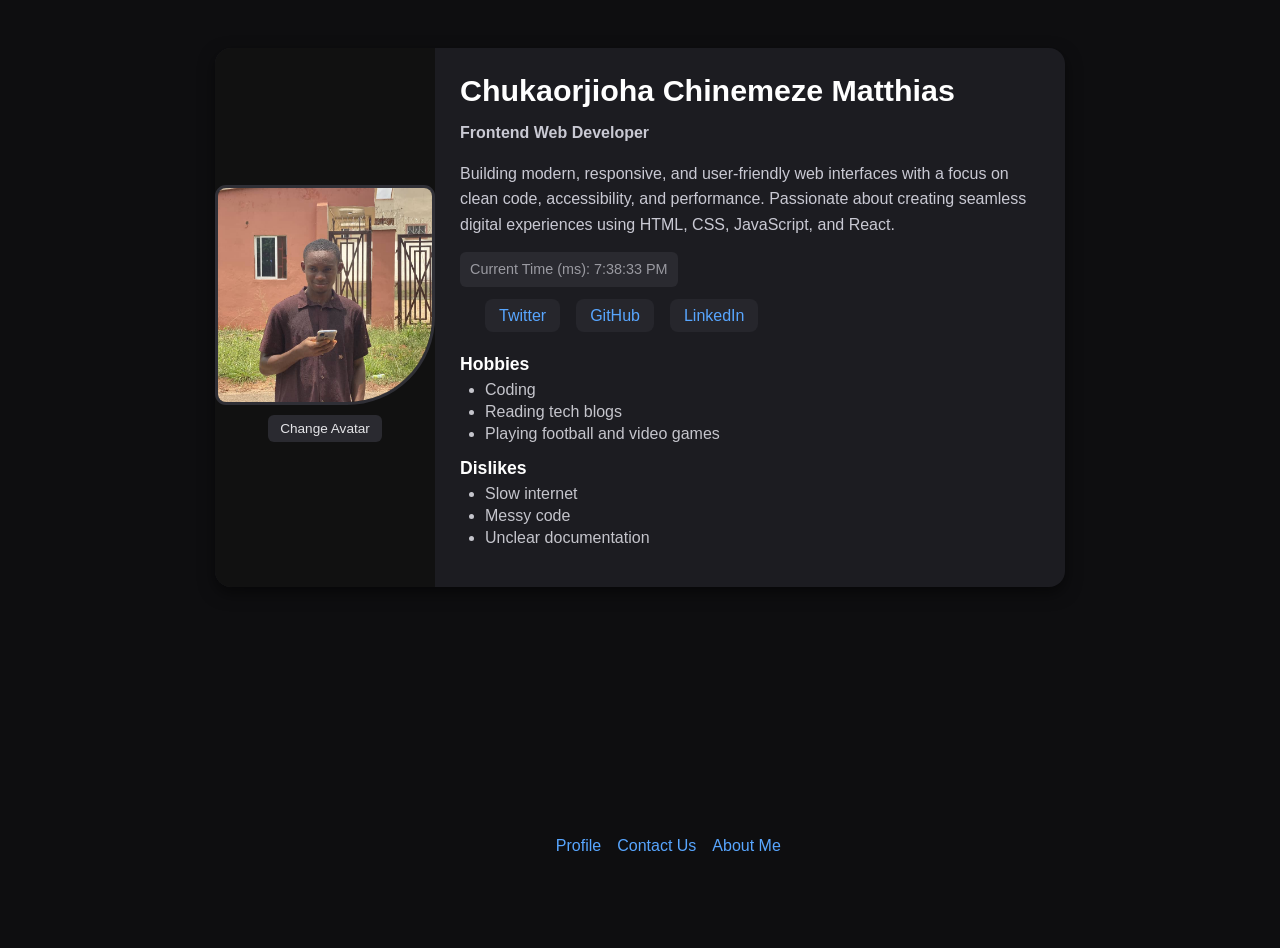
<file: index.html>
<!DOCTYPE html>
<html lang="en">
<head>
    <meta charset="UTF-8">
    <meta name="viewport" content="width=device-width, initial-scale=1.0">
    <title>Profile Card</title>
    <link rel="stylesheet" href="style.css">
</head>
<body>
    <main>
        <article data-testid="test-profile-card" class="profile-card">
            <figure class="avatar">
                <img
                    src="image/myImage.jpg"
                    alt="User avatar"
                    data-testid="test-user-avatar"
                    id="user-avatar"
                />
                <figcaption>
                    <label for="avatar-upload" class="upload-label">Change Avatar</label>
                    <input
                        type="file"
                        id="avatar-upload"
                        accept="image/*"
                        aria-label="Upload new avatar"
                        hidden
                    />
                </figcaption>
            </figure>

            <section class="info">
                <header>
                <h2 data-testid="test-user-name">Chukaorjioha Chinemeze Matthias</h2>
                </header>

                <p data-testid="test-user-bio">
                <b>Frontend Web Developer</b>
                </p>
                <p data-testid="test-user-bio-2">
                Building modern, responsive, and user-friendly web interfaces with a focus on clean code, accessibility, and performance. 
                Passionate about creating seamless digital experiences using HTML, CSS, JavaScript, and React.
                </p>

                <p class="time">
                Current Time (ms): 
                <span data-testid="test-user-time" id="user-time"></span>
                </p>

                <nav aria-label="Social media links">
                    <ul data-testid="test-user-social-links" class="social-links">
                        <li>
                            <a
                                href="https://twitter.com"
                                target="_blank"
                                rel="noopener noreferrer"
                                data-testid="test-user-social-twitter"
                            >Twitter</a>
                        </li>
                        <li>
                            <a
                                href="https://github.com"
                                target="_blank"
                                rel="noopener noreferrer"
                                data-testid="test-user-social-github"
                            >GitHub</a>
                        </li>
                        <li>
                            <a
                                href="https://linkedin.com"
                                target="_blank"
                                rel="noopener noreferrer"
                                data-testid="test-user-social-linkedin"
                            >LinkedIn</a>
                        </li>
                    </ul>
                </nav>

                <section>
                    <h3>Hobbies</h3>
                    <ul data-testid="test-user-hobbies">
                        <li>Coding</li>
                        <li>Reading tech blogs</li>
                        <li>Playing football and video games</li>
                    </ul>
                </section>

                <section>
                    <h3>Dislikes</h3>
                    <ul data-testid="test-user-dislikes">
                        <li>Slow internet</li>
                        <li>Messy code</li>
                        <li>Unclear documentation</li>
                    </ul>
                </section>
            </section>
        </article>
    
        <nav aria-label="Main navigation" class="main-nav">
            <ul>
                <li><a href="index.html" class="active">Profile</a></li>
                <li><a href="contact.html">Contact Us</a></li>
                <li><a href="about.html">About Me</a></li>
            </ul>
        </nav>
    </main>
  <script src="script.js"></script>
</body>
</html>
</file>
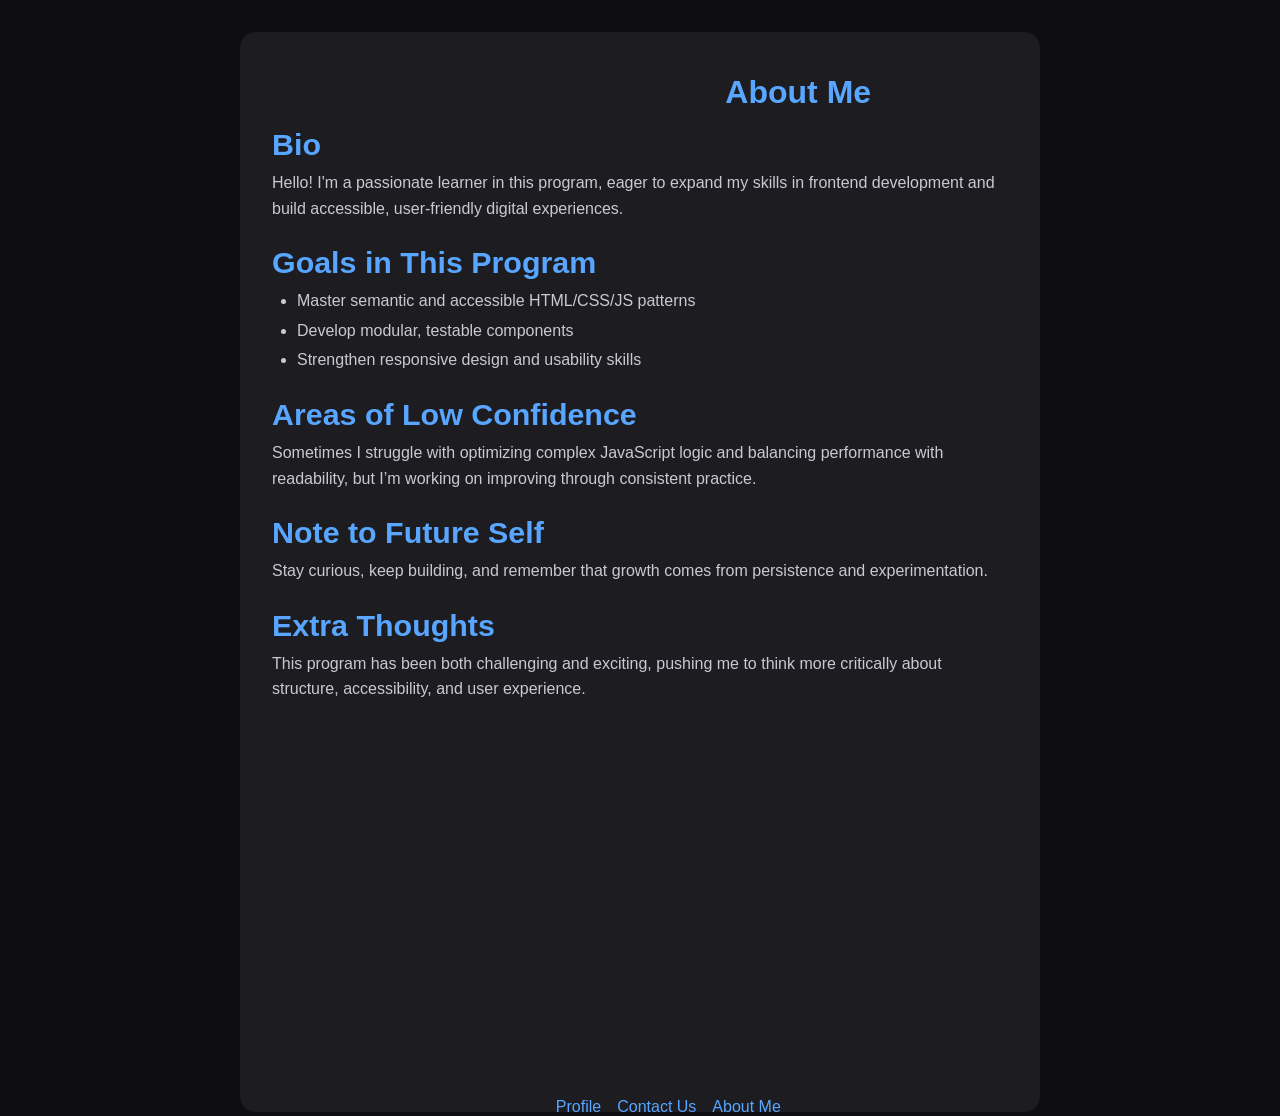
<file: about.html>
<!DOCTYPE html>
<html lang="en">
<head>
  <meta charset="UTF-8">
  <meta name="viewport" content="width=device-width, initial-scale=1.0">
  <title>About</title>
  <link rel="stylesheet" href="style.css">
</head>
<body>
  <main data-testid="test-about-page">
    <h1>About Me</h1>

    <section data-testid="test-about-bio">
      <h2>Bio</h2>
      <p>Hello! I'm a passionate learner in this program, eager to expand my skills in frontend development and build accessible, user-friendly digital experiences.</p>
    </section>

    <section data-testid="test-about-goals">
      <h2>Goals in This Program</h2>
      <ul>
        <li>Master semantic and accessible HTML/CSS/JS patterns</li>
        <li>Develop modular, testable components</li>
        <li>Strengthen responsive design and usability skills</li>
      </ul>
    </section>

    <section data-testid="test-about-confidence">
      <h2>Areas of Low Confidence</h2>
      <p>Sometimes I struggle with optimizing complex JavaScript logic and balancing performance with readability, but I’m working on improving through consistent practice.</p>
    </section>

    <section data-testid="test-about-future-note">
      <h2>Note to Future Self</h2>
      <p>Stay curious, keep building, and remember that growth comes from persistence and experimentation.</p>
    </section>

    <section data-testid="test-about-extra">
      <h2>Extra Thoughts</h2>
      <p>This program has been both challenging and exciting, pushing me to think more critically about structure, accessibility, and user experience.</p>
    </section>
  </main>

  <nav aria-label="Main navigation" class="main-nav about-page">
    <ul>
      <li><a href="index.html" class="active">Profile</a></li>
      <li><a href="contact.html">Contact Us</a></li>
      <li><a href="about.html">About Me</a></li>
    </ul>
  </nav>
</body>
</html>
</file>
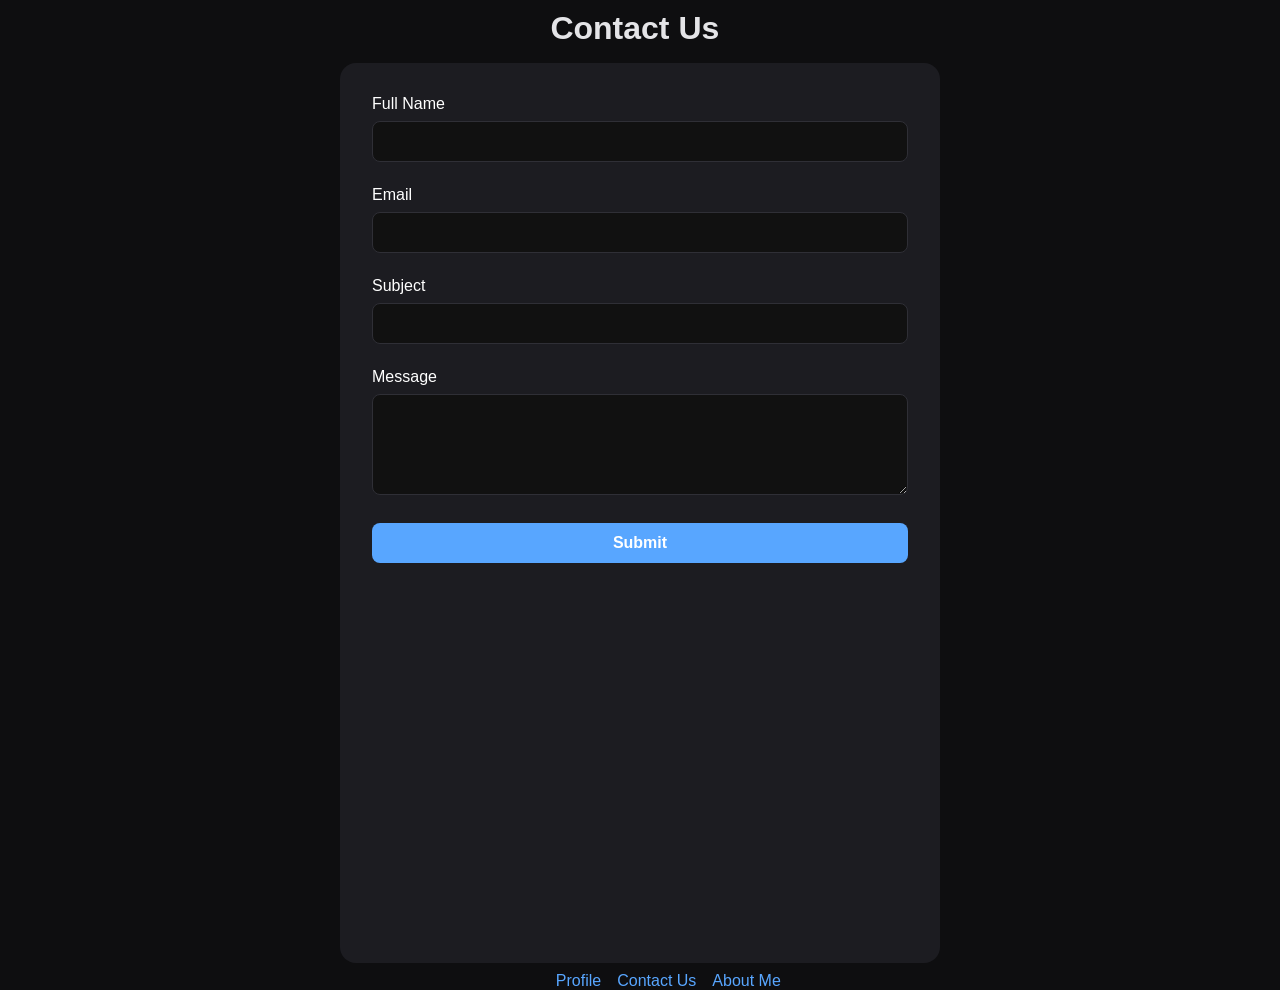
<file: contact.html>
<!DOCTYPE html>
<html lang="en">
<head>
    <meta charset="UTF-8">
    <meta name="viewport" content="width=device-width, initial-scale=1.0">
    <title>Contact Us</title>
    <link rel="stylesheet" href="style.css">
</head>
<body>
    <main>
        <h1>Contact Us</h1>
        <form id="contactForm" novalidate aria-label="Contact Form">
            <div>
                <label for="name">Full Name</label>
                <input id="name" data-testid="test-contact-name" type="text" aria-describedby="error-name" required />
                <p id="error-name" class="error" data-testid="test-contact-error-name"></p>
            </div>

            <div>
                <label for="email">Email</label>
                <input id="email" data-testid="test-contact-email" type="email" aria-describedby="error-email" required />
                <p id="error-email" class="error" data-testid="test-contact-error-email"></p>
            </div>

            <div>
                <label for="subject">Subject</label>
                <input id="subject" data-testid="test-contact-subject" type="text" aria-describedby="error-subject" required />
                <p id="error-subject" class="error" data-testid="test-contact-error-subject"></p>
            </div>

            <div>
                <label for="message">Message</label>
                <textarea id="message" data-testid="test-contact-message" rows="5" aria-describedby="error-message" required></textarea>
                <p id="error-message" class="error" data-testid="test-contact-error-message"></p>
            </div>

            <button data-testid="test-contact-submit">Submit</button>
            <p class="success" id="successMsg" data-testid="test-contact-success" hidden>
                Thank you! Your message has been sent successfully.
            </p>
        </form>

        <nav aria-label="Main navigation" class="main-nav contact-page">
            <ul>
                <li><a href="index.html" class="active">Profile</a></li>
                <li><a href="contact.html">Contact Us</a></li>
                <li><a href="about.html">About Me</a></li>
            </ul>
        </nav>
    </main>

    <script src="script.js"></script>
</body>
</html>
</file>
<file: style.css>
* {
    box-sizing: border-box;
    margin: 0;
    padding: 0;
}
body {
    font-family: "Inter", "Segoe UI", Tahoma, Geneva, Verdana, sans-serif;
    background-color: #0e0e10;
    color: #e4e4e7;
    height: 100vh;
}
/* PROFILE CARD */
.profile-card {
    background: #1c1c21;
    border-radius: 16px;
    box-shadow: 0 6px 16px rgba(0, 0, 0, 0.5);
    display: flex;
    margin: 3rem auto;
    flex-direction: row;
    max-width: 850px;
    width: 90%;
    overflow: hidden;
    transition: transform 0.25s ease, box-shadow 0.25s ease;
}
.profile-card:hover {
    box-shadow: 0 10px 25px rgba(0, 0, 0, 0.7);
}
/* AVATAR */
.avatar {
    flex-shrink: 0;
    background: #111;
    display: flex;
    flex-direction: column;
    align-items: center;
    justify-content: center;
}
.avatar img {
    width: 220px;
    height: 220px;
    object-fit: cover;
    border-radius: 5% 5% 40% 5%;
    border: 3px solid #2f2f36;
}
.upload-label {
    display: inline-block;
    margin-top: 10px;
    background: #2a2a30;
    color: #e4e4e7;
    padding: 6px 12px;
    border-radius: 6px;
    font-size: 0.85rem;
    cursor: pointer;
    transition: background 0.2s ease;
}
.upload-label:hover {
    background: #3a3a42;
}
/* INFO SECTION */
.info {
    padding: 25px;
    flex: 1;
}
h2 {
    font-size: 1.9rem;
    font-weight: 600;
    color: #fff;
    margin-bottom: 12px;
}
p {
    line-height: 1.6;
    margin-bottom: 15px;
    color: #c9c9d3;
}
.time {
    font-size: 0.9rem;
    color: #9a9aa1;
    background: #2a2a30;
    padding: 6px 10px;
    display: inline-block;
    border-radius: 6px;
    margin-bottom: 20px;
}
/* SOCIAL LINKS */
.social-links {
    list-style: none;
    display: flex;
    flex-wrap: wrap;
    gap: 1rem;
    margin-bottom: 25px;
}
.social-links a {
    color: #58a6ff;
    text-decoration: none;
    font-weight: 500;
    background: #26262c;
    padding: 8px 14px;
    border-radius: 8px;
    transition: background 0.2s ease, transform 0.2s ease;
}
.social-links a:hover {
    background: #3a3a42;
    transform: translateY(-2px);
}
/* LIST SECTIONS */
section h3 {
    font-size: 1.1rem;
    color: #ffffff;
    margin-bottom: 6px;
}
section ul {
    list-style: disc;
    padding-left: 25px;
    margin-bottom: 15px;
    color: #c5c5cc;
}
section ul li {
    margin-bottom: 4px;
}
.main-nav {
    position: absolute; 
    bottom: 5%;
    right: 39%;
}
.main-nav.contact-page {
    position: absolute; 
    bottom: -10%;
    right: 39%;
}
.main-nav.about-page {
    position: absolute; 
    bottom: -24%;
    right: 39%;
}
.main-nav ul {
    list-style: none;
    display: flex;
    gap: 1rem;
    flex-wrap: wrap;
    justify-content: center;
}
.main-nav a {
    text-decoration: none;
    color: #58a6ff;
    font-weight: 500;
}
.main-nav a:hover {
    border-bottom: 2px solid yellow;
}

/* FOR CONTACT PAGE */
h1 {
    margin-left: 43%;
    margin-top: 10px;
}
form {
    background: #1c1c21;
    padding: 2rem;
    border-radius: 16px;
    max-width: 600px;
    height: 100vh;
    width: 90%;
    margin: 1rem auto;
}
label {
    display: block;
    margin-bottom: 0.5rem;
    font-weight: 500;
    color: #fff;
}
input, textarea {
    width: 100%;
    padding: 0.75rem;
    margin-bottom: 1rem;
    border: 1px solid #2f2f36;
    border-radius: 8px;
    background: #111;
    color: #e4e4e7;
}
input:focus, textarea:focus {
    outline: 2px solid #58a6ff;
}
button {
    width: 100%;
    padding: 0.7rem;
    background: #58a6ff;
    color: #fff;
    border: none;
    border-radius: 8px;
    font-size: 1rem;
    font-weight: 600;
    cursor: pointer;
    transition: background 0.25s ease;
}
button:hover {
    background: #3a3a42;
}
.error {
    color: #ff4d4d;
    font-size: 0.85rem;
    margin-bottom: 0.5rem;
}
.success {
    color: #58ffb3;
    text-align: center;
    margin-top: 1rem;
}

/* ABOUT PAGE */
main[data-testid="test-about-page"] {
    background: #1c1c21;
    border-radius: 16px;
    padding: 2rem;
    margin: 2rem auto;
    height: 120vh;
    max-width: 800px;
    width: 90%;
}
main[data-testid="test-about-page"] h1 {
    text-align: center;
    color: #58a6ff;
    margin-bottom: 1rem;
}
main[data-testid="test-about-page"] h2 {
    color: #58a6ff;
    margin-bottom: 0.5rem;
}
main[data-testid="test-about-page"] p,
main[data-testid="test-about-page"] li {
    color: #c9c9d3;
    line-height: 1.6;
}
main[data-testid="test-about-page"] section {
    margin-bottom: 1.5rem;
}


/* RESPONSIVE DESIGN */
@media (max-width: 768px) {
body {
    height: auto;
    padding: 20px;
}
.profile-card {
    flex-direction: column;
    text-align: center;
    margin-top: 0;
    height: 115vh;
}
.avatar img {
    width: 160px;
    height: 160px;
    border-radius: 50%;
    margin-top: 20px;
}
.upload-label {
    margin-bottom: 13px;
}
.info {
    padding: 20px;
}
.social-links {
    justify-content: center;
}
section ul {
    list-style: none;
    padding: 0;
}
.main-nav {
    position: absolute; 
    bottom: -5%;
    right: 23%;
}
.main-nav.contact-page {
    position: absolute; 
    bottom: 18%;
    right: 20%;
}
.main-nav.about-page {
    position: absolute; 
    bottom: -31%;
    right: 25%;
}
form {
    height: 90vh;
}
h1 {
    margin-left: 25%;
    margin-top: 5px;
}
main[data-testid="test-about-page"] {
    height: 140vh;
}
main[data-testid="test-about-page"] h1 {
    margin-right: 4rem;
}
}
</file>
